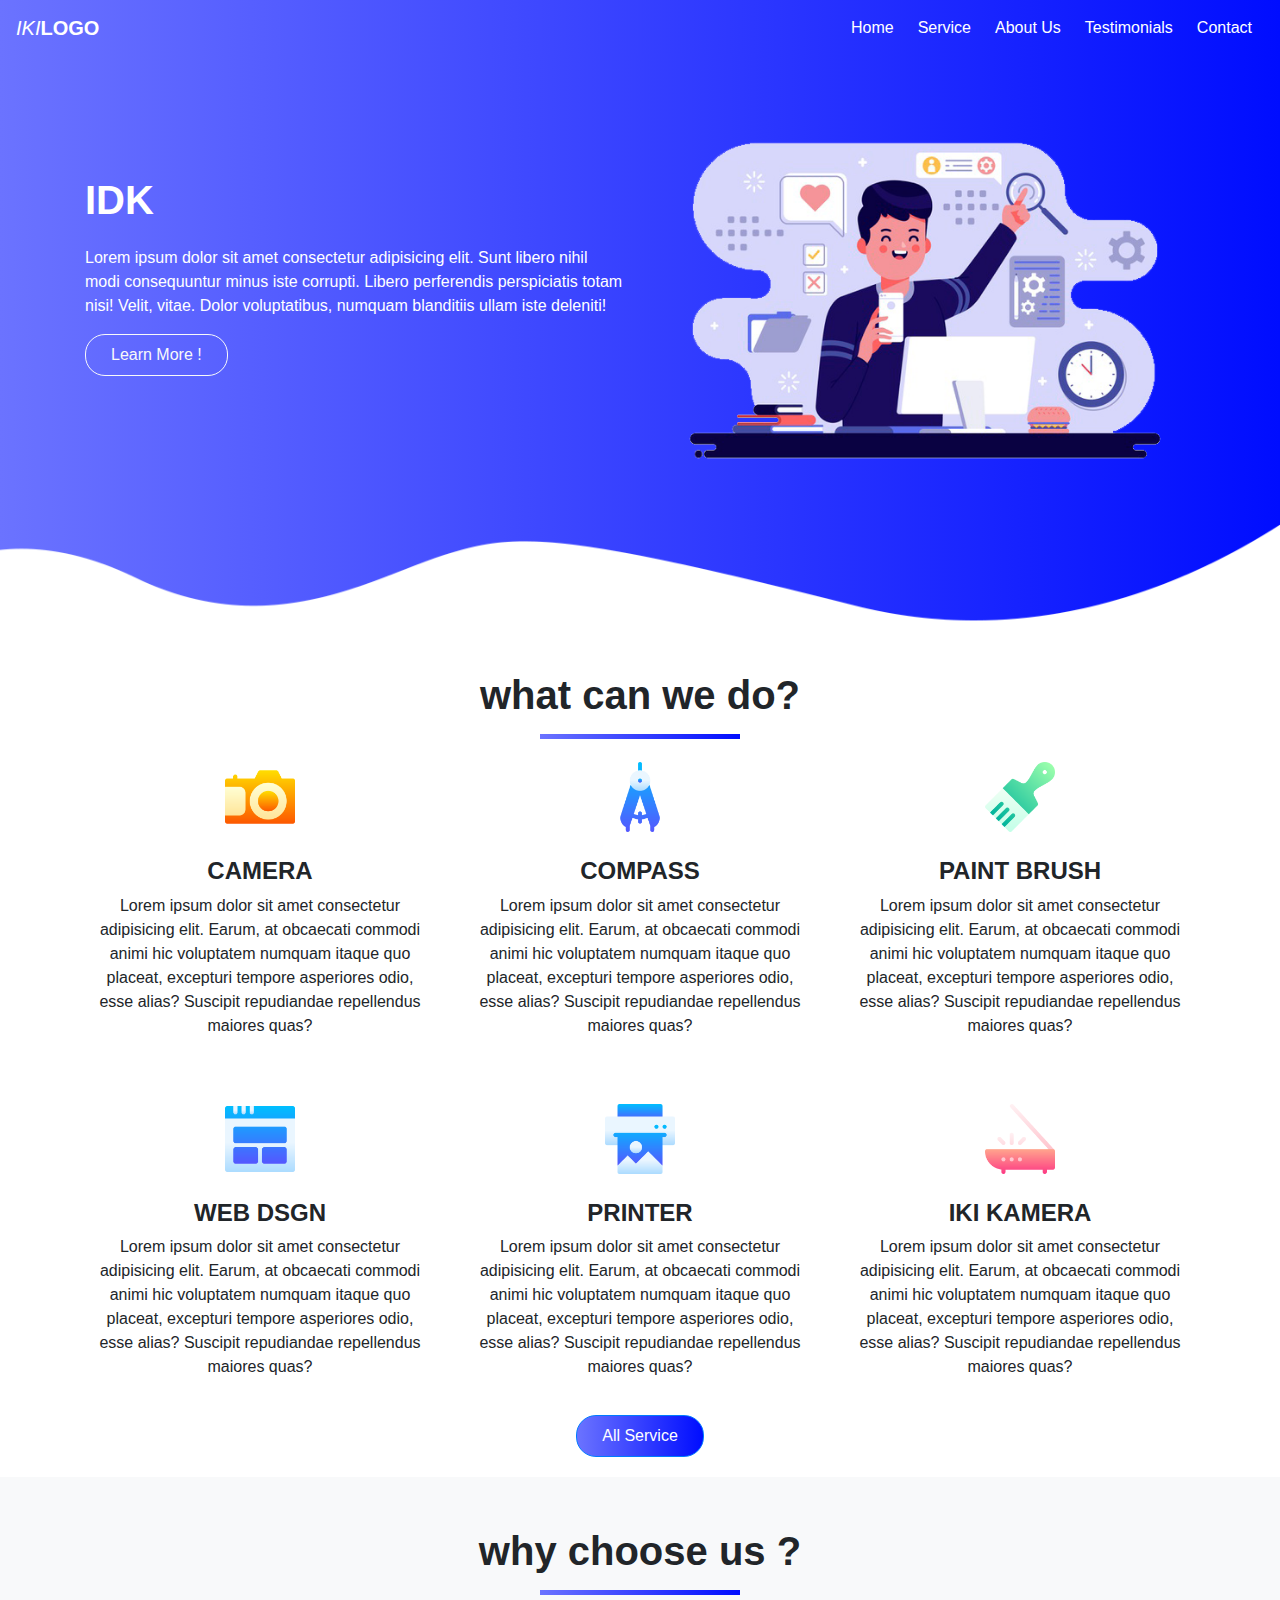
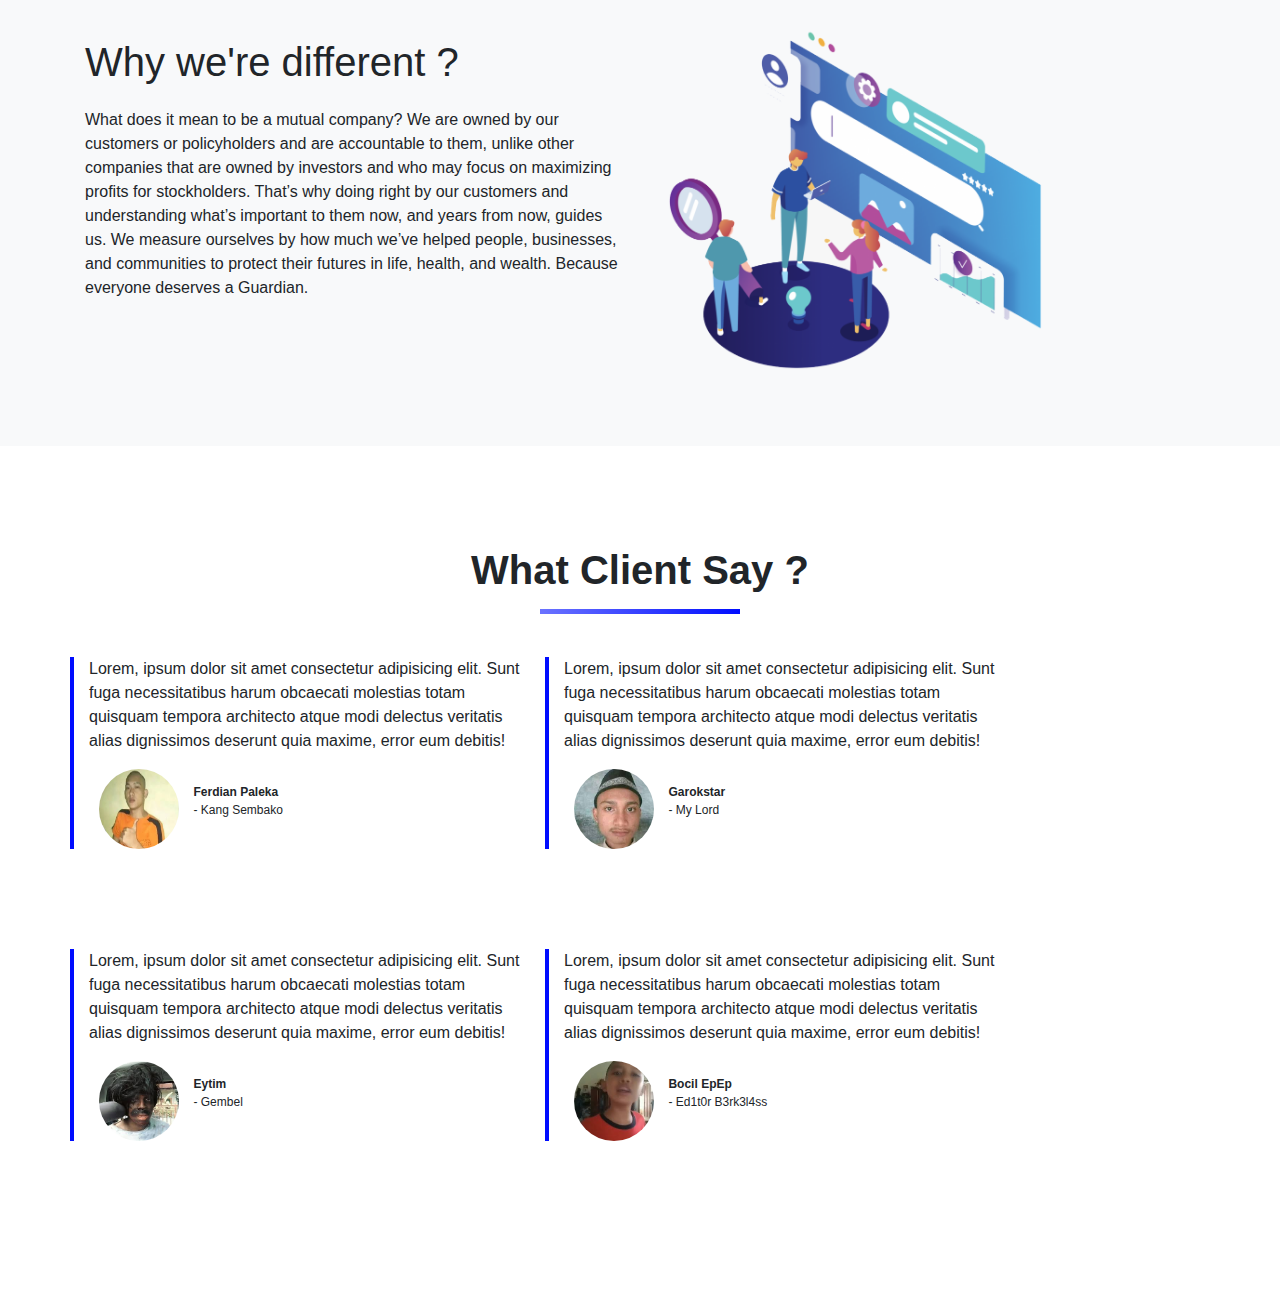
<file: index.html>
<!DOCTYPE html>
<html lang="en">

<head>
    <meta charset="UTF-8">
    <meta name="viewport" content="width=device-width, initial-scale=1, shrink-to-fit=no">
    <link rel="shortcut icon" href="assets/images/butterfly.png" type="image/png">
    <!-- boostrap -->
    <link rel="stylesheet" href="assets/css/bootstrap.css">
    <link rel="stylesheet" href="assets/css/style.css">
    <link rel="stylesheet" href="https://stackpath.bootstrapcdn.com/font-awesome/4.7.0/css/font-awesome.min.css">
    <link rel="stylesheet" href="https://cdn.lineicons.com/2.0/LineIcons.css">


    <title>IDK WHAT IS THIS</title>
</head>

<body>
    <section id="nav-bar">
        <nav class="navbar navbar-expand-lg navbar-light ">
            <a class="navbar-brand" href="#"><i>IKI</i><i class="lni lni-bolt"></i><b>LOGO</b></a>
            <button class="navbar-toggler" type="button" data-toggle="collapse" data-target="#navbarNav"
                aria-controls="navbarNav" aria-expanded="false" aria-label="Toggle navigation">
                <i class="fa fa-bars"></i>
            </button>
            <div class="collapse navbar-collapse" id="navbarNav">
                <ul class="navbar-nav ml-auto">
                    <li class="nav-item active">
                        <a class="nav-link" href="#">Home</a>
                    </li>
                    <li class="nav-item">
                        <a class="nav-link" href="#">Service</a>
                    </li>
                    <li class="nav-item">
                        <a class="nav-link" href="#">About Us</a>
                    </li>
                    <li class="nav-item">
                        <a class="nav-link" href="#">Testimonials</a>
                    </li>
                    <li class="nav-item">
                        <a class="nav-link" href="#">Contact</a>
                    </li>

                </ul>
            </div>
        </nav>
    </section>

    <!-- INi BAGIAN BANNER BOSSS  -->
    <section id="banner">
        <div class="container">
            <div class="row">
                <div class="col-md-6">
                    <p class="promo-title">IDK</p>
                    <p class="deskripsi">Lorem ipsum dolor sit amet consectetur adipisicing elit. Sunt libero nihil modi
                        consequuntur
                        minus iste corrupti. Libero perferendis perspiciatis totam nisi! Velit, vitae. Dolor
                        voluptatibus, numquam blanditiis ullam iste deleniti!</p>
                    <button type="button" class="btn btn-outline-light">Learn More !</button>
                    <br><br>
                    <div class="icon">
                        <a href="#"><i class="lni lni-facebook-filled"></i></a>
                        <a href="#"><i class="lni lni-instagram"></i></a>
                        <a href="#"><i class="lni lni-github-original"></i></a>
                        <a href="#"><i class="lni lni-whatsapp"></i></a>
                    </div>

                </div>
                <div class="col-md-6 text-center">
                    <img src="assets/images/asik.png" alt="gamer" class="img-fluid">
                </div>
            </div>
        </div>

        <img src="assets/images/clipfinal.png" class="bottom-img">
    </section>

    <!-- SERVICE SECTION -->
    <section id="service">
        <div class="container text-center">
            <h1 class="title">what can we do?</h1>
            <div class="row text-center">
                <div class="col-md-4 service">
                    <img src="assets/images/iconic/png/001-camera.png" class="service-img" alt="">
                    <h4>CAMERA</h4>
                    <p class="teks">Lorem ipsum dolor sit amet consectetur adipisicing elit. Earum, at obcaecati commodi
                        animi hic
                        voluptatem numquam itaque quo placeat, excepturi tempore asperiores odio, esse alias? Suscipit
                        repudiandae repellendus maiores quas?</p>
                </div>
                <div class="col-md-4 service">
                    <img src="assets/images/iconic/png/002-compass.png" class="service-img" alt="">
                    <h4>COMPASS</h4>
                    <p>Lorem ipsum dolor sit amet consectetur adipisicing elit. Earum, at obcaecati commodi animi hic
                        voluptatem numquam itaque quo placeat, excepturi tempore asperiores odio, esse alias? Suscipit
                        repudiandae repellendus maiores quas?</p>
                </div>
                <div class="col-md-4 service">
                    <img src="assets/images/iconic/png/003-paint brush.png" class="service-img" alt="">
                    <h4>PAINT BRUSH</h4>
                    <p>Lorem ipsum dolor sit amet consectetur adipisicing elit. Earum, at obcaecati commodi animi hic
                        voluptatem numquam itaque quo placeat, excepturi tempore asperiores odio, esse alias? Suscipit
                        repudiandae repellendus maiores quas?</p>
                </div>
                <div class="col-md-4 service">
                    <img src="assets/images/iconic/png/028-web design.png" class="service-img" alt="">
                    <h4>WEB DSGN</h4>
                    <p>Lorem ipsum dolor sit amet consectetur adipisicing elit. Earum, at obcaecati commodi animi hic
                        voluptatem numquam itaque quo placeat, excepturi tempore asperiores odio, esse alias? Suscipit
                        repudiandae repellendus maiores quas?</p>
                </div>
                <div class="col-md-4 service">
                    <img src="assets/images/iconic/png/005-printer.png" class="service-img" alt="">
                    <h4>PRINTER</h4>
                    <p>Lorem ipsum dolor sit amet consectetur adipisicing elit. Earum, at obcaecati commodi animi hic
                        voluptatem numquam itaque quo placeat, excepturi tempore asperiores odio, esse alias? Suscipit
                        repudiandae repellendus maiores quas?</p>
                </div>
                <div class="col-md-4 service">
                    <img src="assets/images/iconic/png/006-scanner.png" class="service-img" alt="">
                    <h4>IKI KAMERA</h4>
                    <p>Lorem ipsum dolor sit amet consectetur adipisicing elit. Earum, at obcaecati commodi animi hic
                        voluptatem numquam itaque quo placeat, excepturi tempore asperiores odio, esse alias? Suscipit
                        repudiandae repellendus maiores quas?</p>
                </div>
            </div>
            <button type="button" class="btn btn-primary">All Service</button>
        </div>
    </section>
    <!-- END SERVICE SECTION -->

    <!-- About Us -->
    <section id="about-us">
        <div class="container">
            <h1 class="title text-center">why choose us ?</h1>
            <div class="row">
                <div class="col-md-6 about-us">
                    <p class="about-title">Why we're different ?</p>
                    <p>What does it mean to be a mutual company? We are owned by our customers or policyholders and are
                        accountable to them, unlike other companies that are owned by investors and who may focus on
                        maximizing profits for stockholders. That’s why doing right by our customers and understanding
                        what’s important to them now, and years from now, guides us.

                        We measure ourselves by how much we’ve helped people, businesses, and communities to protect
                        their futures in life, health, and wealth.

                        Because everyone deserves a Guardian.</p>
                </div>
                <div class="col-md-6">
                    <img src="/assets/images/isometric.png" class="img-fluid isometric">
                </div>
            </div>
        </div>
    </section>
    <section id="testimonials">
        <div class="container">
            <h1 class="title text-center">What Client Say ?</h1>
            <div class="row">
                <div class="col-md-5 testimonials">
                    <p>Lorem, ipsum dolor sit amet consectetur adipisicing elit. Sunt fuga necessitatibus harum
                        obcaecati molestias totam quisquam tempora architecto atque modi delectus veritatis alias
                        dignissimos deserunt quia maxime, error eum debitis!</p>
                    <img src="/assets/images/testimonials/paleka.jpg" alt="paleka">
                    <p class="user-details"><b>Ferdian Paleka</b><br>- Kang Sembako</p>
                </div>
                <div class="col-md-5 testimonials">
                    <p>Lorem, ipsum dolor sit amet consectetur adipisicing elit. Sunt fuga necessitatibus harum
                        obcaecati molestias totam quisquam tempora architecto atque modi delectus veritatis alias
                        dignissimos deserunt quia maxime, error eum debitis!</p>
                    <img src="/assets/images/testimonials/lord.jpg" alt="Garox">
                    <p class="user-details"><b>Garokstar</b><br>- My Lord</p>
                </div>
                <div class="col-md-5 testimonials">
                    <p>Lorem, ipsum dolor sit amet consectetur adipisicing elit. Sunt fuga necessitatibus harum
                        obcaecati molestias totam quisquam tempora architecto atque modi delectus veritatis alias
                        dignissimos deserunt quia maxime, error eum debitis!</p>
                    <img src="/assets/images/testimonials/gembel.jpg" alt="Atta">
                    <p class="user-details"><b>Eytim</b><br>- Gembel</p>
                </div>
                <div class="col-md-5 testimonials">
                    <p>Lorem, ipsum dolor sit amet consectetur adipisicing elit. Sunt fuga necessitatibus harum
                        obcaecati molestias totam quisquam tempora architecto atque modi delectus veritatis alias
                        dignissimos deserunt quia maxime, error eum debitis!</p>
                    <img src="/assets/images/testimonials/epep.jpg" alt="Bocil">
                    <p class="user-details"><b>Bocil EpEp</b><br>- Ed1t0r B3rk3l4ss</p>
                </div>
            </div>
        </div>
    </section>

    <!-- Optional JavaScript -->
    <!-- jQuery first, then Popper.js, then Bootstrap JS -->
    <script src="assets/js/jquery.js"></script>
    <script src="assets/js/popper.js"></script>
    <script src="assets/js/bootstrap.js"></script>
</body>

</html>
</file>
<file: assets/css/style.css>
* {
    margin: 0;
    padding: 0;
}

body {
    font-family: Arial, Helvetica, sans-serif;
}

#nav-bar {
    position: sticky;
    top: 0;
    z-index: 10;
}

.navbar {
    background: linear-gradient(to right, #6B73FF, #000DFF);

}

.navbar-brand {
    color: #fff !important;
}

.navbar-nav li {
    padding: 0 4px;
}

.navbar-nav li a {
    color: #fff !important;
    font-weight: 450;
    float: right;
    text-align: right;
}

.fa-bars {
    color: #fff;
    font-size: 30px !important;
}

.navbar-toggler {
    outline: none !important;
}

/* BANNER SECTION */

#banner {
    background: linear-gradient(to right, #6B73FF, #000DFF);
    color: #fff;
    padding-top: 5%;

}

#banner .btn-outline-light {
    padding: 8px 25px;
}

.promo-title {
    font-size: 40px;
    font-weight: 600;
    margin-top: 50px;
}

.github {
    width: 40px;
    margin: 20px;

}

#banner a {
    color: #fff;
    text-decoration: none;
}

.btn {
    border-radius: 20px;

}

.bottom-img {
    width: 100%;
}

.icon {
    padding-right: 20px;
}

.icon .lni {
    margin-right: 20px;
}

/* service  Bro*/

#service {
    padding: 80px, 0;
}

.service-img {
    width: 70px;
    margin-top: 10px;
}

.service {
    padding: 20px;
}

.service h4 {
    font-weight: bold;
    margin-top: 25px;
    text-transform: uppercase;

}

.title {
    font-weight: bold;
}

.title::after {
    content: '';
    background: linear-gradient(to right, #6B73FF, #000DFF);
    height: 5px;
    width: 200px;
    margin-right: auto;
    margin-left: auto;
    display: block;
    transform: translateY(15px);
}

#service .btn-primary {
    box-shadow: none;
    padding: 8px 25px;
    border-radius: 20px;
    background: linear-gradient(to right, #6B73FF, #000DFF);


}

/* ABOUT US */
#about-us {
    background: #f8f9fa;
    padding-bottom: 50px;
    padding-top: 50px;
    margin-top: 20px;
}

.about-title {
    font-weight: 500;
    font-size: 40px;
    margin-top: 8%;
    font-family: sans-serif;
}



.isometric {
    width: 400px;
}



/* TESTIMONIALS SECTION */
#testimonials {
    margin: 100px 0;
}

.testimonials {
    border-left: 4px solid #000DFF;
    margin-top: 50px;
    margin-bottom: 50px;
}

.testimonials img {
    height: 80px;
    width: 80px;
    border-radius: 50%;
    margin: 0 10px;

}

.user-details {
    display: inline-block;
    font-size: 12px;
}
</file>
